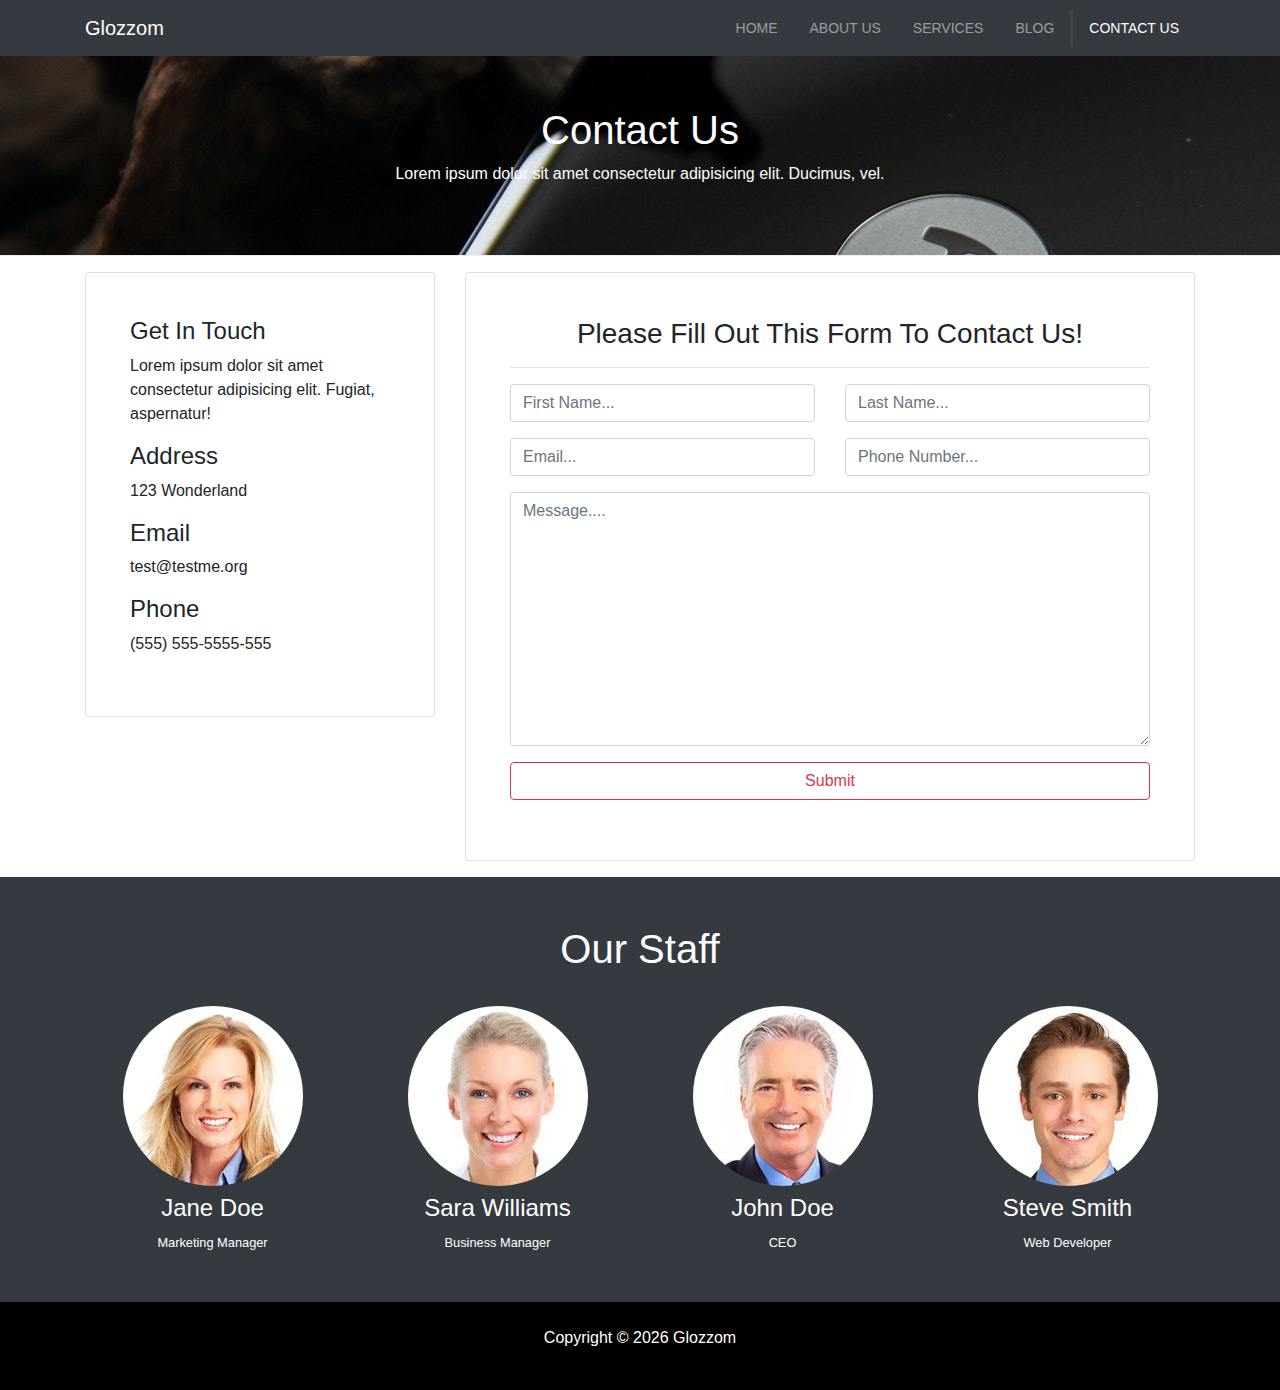
<file: contact.html>
<!DOCTYPE html>
<html lang="en">
  <head>
    <meta charset="UTF-8" />
    <meta name="viewport" content="width=device-width, initial-scale=1.0" />
    <link
      rel="stylesheet"
      href="https://use.fontawesome.com/releases/v5.14.0/css/all.css"
      integrity="sha384-HzLeBuhoNPvSl5KYnjx0BT+WB0QEEqLprO+NBkkk5gbc67FTaL7XIGa2w1L0Xbgc"
      crossorigin="anonymous"
    />
    <link rel="stylesheet" href="css/bootstrap.css" />
    <link rel="stylesheet" href="css/style.css" />

    <title>Glozzom</title>
  </head>
  <body>
    <!--Start Here -->
    <nav class="navbar navbar-expand-sm navbar-dark bg-dark">
      <div class="container">
        <a href="index.html" class="navbar-brand">Glozzom</a>
        <button
          class="navbar-toggler"
          data-toggle="collapse"
          data-target="#navbarCollapse"
        >
          <span class="navbar-toggler-icon"></span>
        </button>
        <div class="collapse navbar-collapse" id="navbarCollapse">
          <ul class="navbar-nav ml-auto">
            <li class="nav-item">
              <a href="index.html" class="nav-link">Home</a>
            </li>
            <li class="nav-item">
              <a href="about.html" class="nav-link">About Us</a>
            </li>
            <li class="nav-item">
              <a href="services.html" class="nav-link">Services</a>
            </li>
            <li class="nav-item">
              <a href="blog.html" class="nav-link">Blog</a>
            </li>
            <li class="nav-item active">
              <a href="contact.html" class="nav-link">Contact Us</a>
            </li>
          </ul>
        </div>
      </div>
    </nav>

    <!-- Page Header -->

    <header id="page-header">
      <div class="container">
        <div class="row">
          <div class="col-md-6 m-auto text-center">
            <h1>Contact Us</h1>
            <p>
              Lorem ipsum dolor sit amet consectetur adipisicing elit. Ducimus,
              vel.
            </p>
          </div>
        </div>
      </div>
    </header>

    <!-- Contact Section -->

    <section id="contact" class="py-3">
      <div class="container">
        <div class="row">
          <div class="col-md-4">
            <div class="card p-4">
              <div class="card-body">
                <h4>Get In Touch</h4>
                <p>
                  Lorem ipsum dolor sit amet consectetur adipisicing elit.
                  Fugiat, aspernatur!
                </p>
                <h4>Address</h4>
                <p>123 Wonderland</p>
                <h4>Email</h4>
                <p>test@testme.org</p>
                <h4>Phone</h4>
                <p>(555) 555-5555-555</p>
              </div>
            </div>
          </div>
          <div class="col-md-8">
            <div class="card p-4">
              <div class="card-body">
                <h3 class="text-center">
                  Please Fill Out This Form To Contact Us!
                </h3>
                <hr />
                <div class="row">
                  <div class="col-md-6">
                    <div class="form-group">
                      <input
                        type="text"
                        class="form-control"
                        placeholder="First Name..."
                      />
                    </div>
                  </div>
                  <div class="col-md-6">
                    <div class="form-group">
                      <input
                        type="text"
                        class="form-control"
                        placeholder="Last Name..."
                      />
                    </div>
                  </div>
                  <div class="col-md-6">
                    <div class="form-group">
                      <input
                        type="email"
                        class="form-control"
                        placeholder="Email..."
                      />
                    </div>
                  </div>
                  <div class="col-md-6">
                    <div class="form-group">
                      <input
                        type="text"
                        class="form-control"
                        placeholder="Phone Number..."
                      />
                    </div>
                  </div>
                </div>
                <div class="row">
                  <div class="col-md-12">
                    <div class="form-group">
                      <textarea
                        name=""
                        id=""
                        cols="30"
                        rows="10"
                        class="form-control"
                        placeholder="Message...."
                      ></textarea>
                    </div>
                  </div>
                  <div class="col-md-12">
                    <div class="form-group">
                      <input
                        type="submit"
                        value="Submit"
                        class="btn btn-outline-danger btn-block"
                      />
                    </div>
                  </div>
                </div>
              </div>
            </div>
          </div>
        </div>
      </div>
    </section>

    <!-- Staff Section -->
    <section id="staff" class="py-5 text-center bg-dark text-white">
      <div class="container">
        <h1>Our Staff</h1>
        <hr />
        <div class="row">
          <div class="col-md-3">
            <img
              src="img/person1.jpg"
              alt=""
              class="img-fluid rounded-circle mb-2"
            />
            <h4>Jane Doe</h4>
            <small>Marketing Manager</small>
          </div>
          <div class="col-md-3">
            <img
              src="img/person2.jpg"
              alt=""
              class="img-fluid rounded-circle mb-2"
            />
            <h4>Sara Williams</h4>
            <small>Business Manager</small>
          </div>
          <div class="col-md-3">
            <img
              src="img/person3.jpg"
              alt=""
              class="img-fluid rounded-circle mb-2"
            />
            <h4>John Doe</h4>
            <small>CEO</small>
          </div>
          <div class="col-md-3">
            <img
              src="img/person4.jpg"
              alt=""
              class="img-fluid rounded-circle mb-2"
            />
            <h4>Steve Smith</h4>
            <small>Web Developer</small>
          </div>
        </div>
      </div>
    </section>
    <!-- Footer -->

    <footer id="main-footer" class="text-center p-4">
      <div class="container">
        <div class="row">
          <div class="col">
            <p>Copyright &copy; <span id="year"></span> Glozzom</p>
          </div>
        </div>
      </div>
    </footer>

    <script
      src="http://code.jquery.com/jquery-3.5.1.min.js"
      integrity="sha256-9/aliU8dGd2tb6OSsuzixeV4y/faTqgFtohetphbbj0="
      crossorigin="anonymous"
    ></script>
    <script
      src="https://cdn.jsdelivr.net/npm/popper.js@1.16.1/dist/umd/popper.min.js"
      integrity="sha384-9/reFTGAW83EW2RDu2S0VKaIzap3H66lZH81PoYlFhbGU+6BZp6G7niu735Sk7lN"
      crossorigin="anonymous"
    ></script>
    <script
      src="https://stackpath.bootstrapcdn.com/bootstrap/4.5.2/js/bootstrap.min.js"
      integrity="sha384-B4gt1jrGC7Jh4AgTPSdUtOBvfO8shuf57BaghqFfPlYxofvL8/KUEfYiJOMMV+rV"
      crossorigin="anonymous"
    ></script>

    <script>
      // Get the Current year for the copyright
      $("#year").text(new Date().getFullYear());
    </script>
  </body>
</html>
</file>
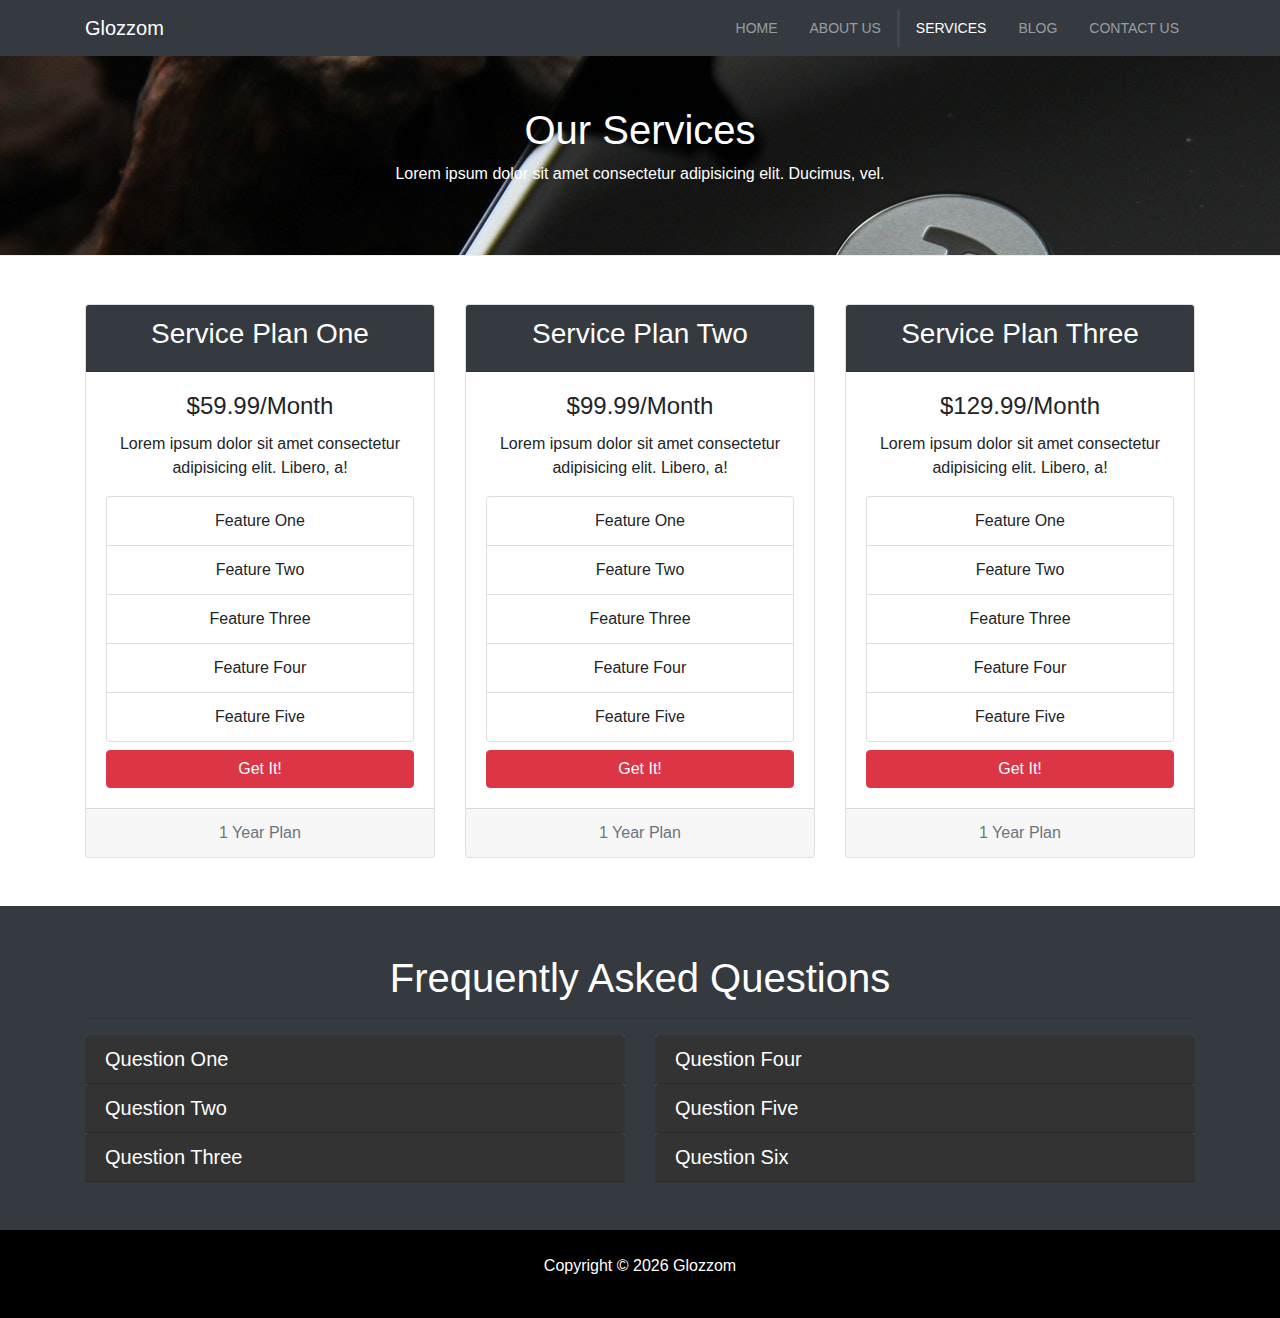
<file: services.html>
<!DOCTYPE html>
<html lang="en">
  <head>
    <meta charset="UTF-8" />
    <meta name="viewport" content="width=device-width, initial-scale=1.0" />
    <link
      rel="stylesheet"
      href="https://use.fontawesome.com/releases/v5.14.0/css/all.css"
      integrity="sha384-HzLeBuhoNPvSl5KYnjx0BT+WB0QEEqLprO+NBkkk5gbc67FTaL7XIGa2w1L0Xbgc"
      crossorigin="anonymous"
    />
    <link rel="stylesheet" href="css/bootstrap.css" />
    <link rel="stylesheet" href="css/style.css" />

    <title>Glozzom</title>
  </head>
  <body>
    <!--Start Here -->
    <nav class="navbar navbar-expand-sm navbar-dark bg-dark">
      <div class="container">
        <a href="index.html" class="navbar-brand">Glozzom</a>
        <button
          class="navbar-toggler"
          data-toggle="collapse"
          data-target="#navbarCollapse"
        >
          <span class="navbar-toggler-icon"></span>
        </button>
        <div class="collapse navbar-collapse" id="navbarCollapse">
          <ul class="navbar-nav ml-auto">
            <li class="nav-item">
              <a href="index.html" class="nav-link">Home</a>
            </li>
            <li class="nav-item">
              <a href="about.html" class="nav-link">About Us</a>
            </li>
            <li class="nav-item active">
              <a href="services.html" class="nav-link">Services</a>
            </li>
            <li class="nav-item">
              <a href="blog.html" class="nav-link">Blog</a>
            </li>
            <li class="nav-item">
              <a href="contact.html" class="nav-link">Contact Us</a>
            </li>
          </ul>
        </div>
      </div>
    </nav>

    <!-- Page Header -->

    <header id="page-header">
      <div class="container">
        <div class="row">
          <div class="col-md-6 m-auto text-center">
            <h1>Our Services</h1>
            <p>
              Lorem ipsum dolor sit amet consectetur adipisicing elit. Ducimus,
              vel.
            </p>
          </div>
        </div>
      </div>
    </header>

    <!-- Services Section -->

    <section id="services" class="py-5">
      <div class="container">
        <div class="row">
          <div class="col-md-4">
            <div class="card text-center">
              <div class="card-header bg-dark text-white">
                <h3>Service Plan One</h3>
              </div>
              <div class="card-body">
                <h4 class="card-title">$59.99/Month</h4>
                <p class="card-text">
                  Lorem ipsum dolor sit amet consectetur adipisicing elit.
                  Libero, a!
                </p>
                <ul class="list-group">
                  <li class="list-group-item">
                    <i class="fas fa-check"></i>
                    Feature One
                  </li>
                  <li class="list-group-item">
                    <i class="fas fa-check"></i>
                    Feature Two
                  </li>
                  <li class="list-group-item">
                    <i class="fas fa-check"></i>
                    Feature Three
                  </li>
                  <li class="list-group-item">
                    <i class="fas fa-check"></i>
                    Feature Four
                  </li>
                  <li class="list-group-item">
                    <i class="fas fa-check"></i>
                    Feature Five
                  </li>
                </ul>
                <a href="#" class="btn btn-danger btn-block mt-2">Get It!</a>
              </div>
              <div class="card-footer text-muted">1 Year Plan</div>
            </div>
          </div>
          <div class="col-md-4">
            
              <div class="card text-center">
                <div class="card-header bg-dark text-white">
                  <h3>Service Plan Two</h3>
                </div>
                <div class="card-body">
                  <h4 class="card-title">$99.99/Month</h4>
                  <p class="card-text">
                    Lorem ipsum dolor sit amet consectetur adipisicing elit.
                    Libero, a!
                  </p>
                  <ul class="list-group">
                    <li class="list-group-item">
                      <i class="fas fa-check"></i>
                      Feature One
                    </li>
                    <li class="list-group-item">
                      <i class="fas fa-check"></i>
                      Feature Two
                    </li>
                    <li class="list-group-item">
                      <i class="fas fa-check"></i>
                      Feature Three
                    </li>
                    <li class="list-group-item">
                      <i class="fas fa-check"></i>
                      Feature Four
                    </li>
                    <li class="list-group-item">
                      <i class="fas fa-check"></i>
                      Feature Five
                    </li>
                  </ul>
                  <a href="#" class="btn btn-danger btn-block mt-2">Get It!</a>
                </div>
                <div class="card-footer text-muted">1 Year Plan</div>
              </div>
            </div>
            <div class="col-md-4">
     
                <div class="card text-center">
                  <div class="card-header bg-dark text-white">
                    <h3>Service Plan Three</h3>
                  </div>
                  <div class="card-body">
                    <h4 class="card-title">$129.99/Month</h4>
                    <p class="card-text">
                      Lorem ipsum dolor sit amet consectetur adipisicing elit.
                      Libero, a!
                    </p>
                    <ul class="list-group">
                      <li class="list-group-item">
                        <i class="fas fa-check"></i>
                        Feature One
                      </li>
                      <li class="list-group-item">
                        <i class="fas fa-check"></i>
                        Feature Two
                      </li>
                      <li class="list-group-item">
                        <i class="fas fa-check"></i>
                        Feature Three
                      </li>
                      <li class="list-group-item">
                        <i class="fas fa-check"></i>
                        Feature Four
                      </li>
                      <li class="list-group-item">
                        <i class="fas fa-check"></i>
                        Feature Five
                      </li>
                    </ul>
                    <a href="#" class="btn btn-danger btn-block mt-2"
                      >Get It!</a
                    >
                  </div>
                  <div class="card-footer text-muted">1 Year Plan</div>
                </div>
              </div>
            </div>
          </div>
        </div>
      </div>
    </section>

    <!-- FAQ -->
    <section id="faq" class="p-5 bg-dark text-white">
        <div class="container">
            <h1 class="text-center">Frequently Asked Questions</h1>
            <hr>
            <div class="row">
                <div class="col-md-6">
                    <div id="accordion">
                        <div class="card">
                            <div class="card-header">
                                <h5 class="mb-0">
                                    <a href="#collapseOne" data-toggle="collapse" data-parent="#accordion">
                                        Question One
                                    </a>
                                </h5>
                            </div>
                            <div id="collapseOne" class="collapse"><div class="card-body">
                                Lorem ipsum dolor sit amet consectetur adipisicing elit. Exercitationem facere blanditiis minus nam harum repellat molestiae saepe corporis ducimus ipsam consectetur ex, nemo laboriosam, quidem natus, asperiores sed debitis in itaque fugiat rem dignissimos fuga? Voluptatem facilis modi nihil ipsum.
                            </div>

                            </div>
                        </div>
                        <div class="card">
                            <div class="card-header">
                                <h5 class="mb-0">
                                    <a href="#collapseTwo" data-toggle="collapse" data-parent="#accordion">
                                        Question Two
                                    </a>
                                </h5>
                            </div>
                            <div id="collapseTwo" class="collapse">
                                <div class="card-body">
                                    Lorem ipsum dolor sit amet consectetur adipisicing elit. Exercitationem facere blanditiis minus nam harum repellat molestiae saepe corporis ducimus ipsam consectetur ex, nemo laboriosam, quidem natus, asperiores sed debitis in itaque fugiat rem dignissimos fuga? Voluptatem facilis modi nihil ipsum.
                                </div>
                            </div>
                        </div>
                        <div class="card">
                            <div class="card-header">
                                <h5 class="mb-0">
                                    <a href="#collapseThree" data-toggle="collapse" data-parent="#accordion">
                                        Question Three
                                    </a>
                                </h5>
                            </div>
                            <div id="collapseThree" class="collapse"><div class="card-body">
                                Lorem ipsum dolor sit amet consectetur adipisicing elit. Exercitationem facere blanditiis minus nam harum repellat molestiae saepe corporis ducimus ipsam consectetur ex, nemo laboriosam, quidem natus, asperiores sed debitis in itaque fugiat rem dignissimos fuga? Voluptatem facilis modi nihil ipsum.
                            </div>
                            </div>
                        </div>
                    </div>
                </div>
                <div class="col-md-6">
                    <div id="accordion">
                        <div class="card">
                            <div class="card-header">
                                <h5 class="mb-0">
                                    <a href="#collapseFour" data-toggle="collapse" data-parent="#accordion">
                                        Question Four
                                    </a>
                                </h5>
                            </div>
                            <div id="collapseFour" class="collapse"><div class="card-body">
                                Lorem ipsum dolor sit amet consectetur adipisicing elit. Exercitationem facere blanditiis minus nam harum repellat molestiae saepe corporis ducimus ipsam consectetur ex, nemo laboriosam, quidem natus, asperiores sed debitis in itaque fugiat rem dignissimos fuga? Voluptatem facilis modi nihil ipsum.
                            </div>
                            </div>
                        </div>
                        <div class="card">
                            <div class="card-header">
                                <h5 class="mb-0">
                                    <a href="#collapseFive" data-toggle="collapse" data-parent="#accordion">
                                        Question Five
                                    </a>
                                </h5>
                            </div>
                            <div id="collapseFive" class="collapse"><div class="card-body">
                                Lorem ipsum dolor sit amet consectetur adipisicing elit. Exercitationem facere blanditiis minus nam harum repellat molestiae saepe corporis ducimus ipsam consectetur ex, nemo laboriosam, quidem natus, asperiores sed debitis in itaque fugiat rem dignissimos fuga? Voluptatem facilis modi nihil ipsum.
                            </div>
                            </div>
                        </div>
                        <div class="card">
                            <div class="card-header">
                                <h5 class="mb-0">
                                    <a href="#collapseSix" data-toggle="collapse" data-parent="#accordion">
                                        Question Six
                                    </a>
                                </h5>
                            </div>
                            <div id="collapseSix" class="collapse"><div class="card-body">
                                Lorem ipsum dolor sit amet consectetur adipisicing elit. Exercitationem facere blanditiis minus nam harum repellat molestiae saepe corporis ducimus ipsam consectetur ex, nemo laboriosam, quidem natus, asperiores sed debitis in itaque fugiat rem dignissimos fuga? Voluptatem facilis modi nihil ipsum.
                            </div>
                            </div>
                        </div>
                    </div>
                </div>
            </div>
        </div>
    </section>

    <!-- Footer -->

    <footer id="main-footer" class="text-center p-4">
      <div class="container">
        <div class="row">
          <div class="col">
            <p>Copyright &copy; <span id="year"></span> Glozzom</p>
          </div>
        </div>
      </div>
    </footer>

    <script
      src="http://code.jquery.com/jquery-3.5.1.min.js"
      integrity="sha256-9/aliU8dGd2tb6OSsuzixeV4y/faTqgFtohetphbbj0="
      crossorigin="anonymous"
    ></script>
    <script
      src="https://cdn.jsdelivr.net/npm/popper.js@1.16.1/dist/umd/popper.min.js"
      integrity="sha384-9/reFTGAW83EW2RDu2S0VKaIzap3H66lZH81PoYlFhbGU+6BZp6G7niu735Sk7lN"
      crossorigin="anonymous"
    ></script>
    <script
      src="https://stackpath.bootstrapcdn.com/bootstrap/4.5.2/js/bootstrap.min.js"
      integrity="sha384-B4gt1jrGC7Jh4AgTPSdUtOBvfO8shuf57BaghqFfPlYxofvL8/KUEfYiJOMMV+rV"
      crossorigin="anonymous"
    ></script>

    <script>
      // Get the Current year for the copyright
      $("#year").text(new Date().getFullYear());
    </script>
  </body>
</html>
</file>
<file: css/style.css>
body {
  overflow-x: hidden; }

.navbar .nav-link {
  font-size: 14px;
  text-transform: uppercase;
  padding-left: 1rem !important;
  padding-right: 1rem !important; }
.navbar .nav-item.active {
  border-left: 3px solid #444; }

.carousel-item {
  height: 450px; }

.carousel-image-1 {
  background: url("../img/image1.jpg");
  background-size: cover; }

.carousel-image-2 {
  background: url("../img/image2.jpg");
  background-size: cover; }

.carousel-image-3 {
  background: url("../img/image3.jpg");
  background-size: cover; }

#home-heading {
  position: relative;
  min-height: 200px;
  background: url("../img/lights.jpg");
  background-attachment: fixed;
  background-repeat: no-repeat;
  text-align: center;
  color: #fff; }

.dark-overlay {
  position: absolute;
  top: 0;
  left: 0;
  width: 100%;
  height: 100%;
  background: rgba(0, 0, 0, 0.7); }

#video-play {
  position: relative;
  min-height: 200px;
  background: url("../img/media.jpg");
  background-attachment: fixed;
  background-repeat: no-repeat;
  background-position: 0 -300px;
  text-align: center;
  color: #fff; }
  #video-play a {
    color: #fff; }

.modal-content iframe {
  margin: 0 auto;
  display: block; }

#page-header {
  height: 200px;
  background: url("../img/image1.jpg");
  background-position: 0 -360px;
  background-attachment: fixed;
  color: #fff;
  border-bottom: 1px #eee solid;
  padding-top: 50px; }

.about-img {
  margin-top: -50px; }

#faq .card {
  border: #444; }
#faq a {
  color: #fff;
  text-decoration: none; }
#faq .card-body,
#faq .card-header {
  background: #333; }

#main-footer {
  background: #000;
  color: #fff; }
</file>
